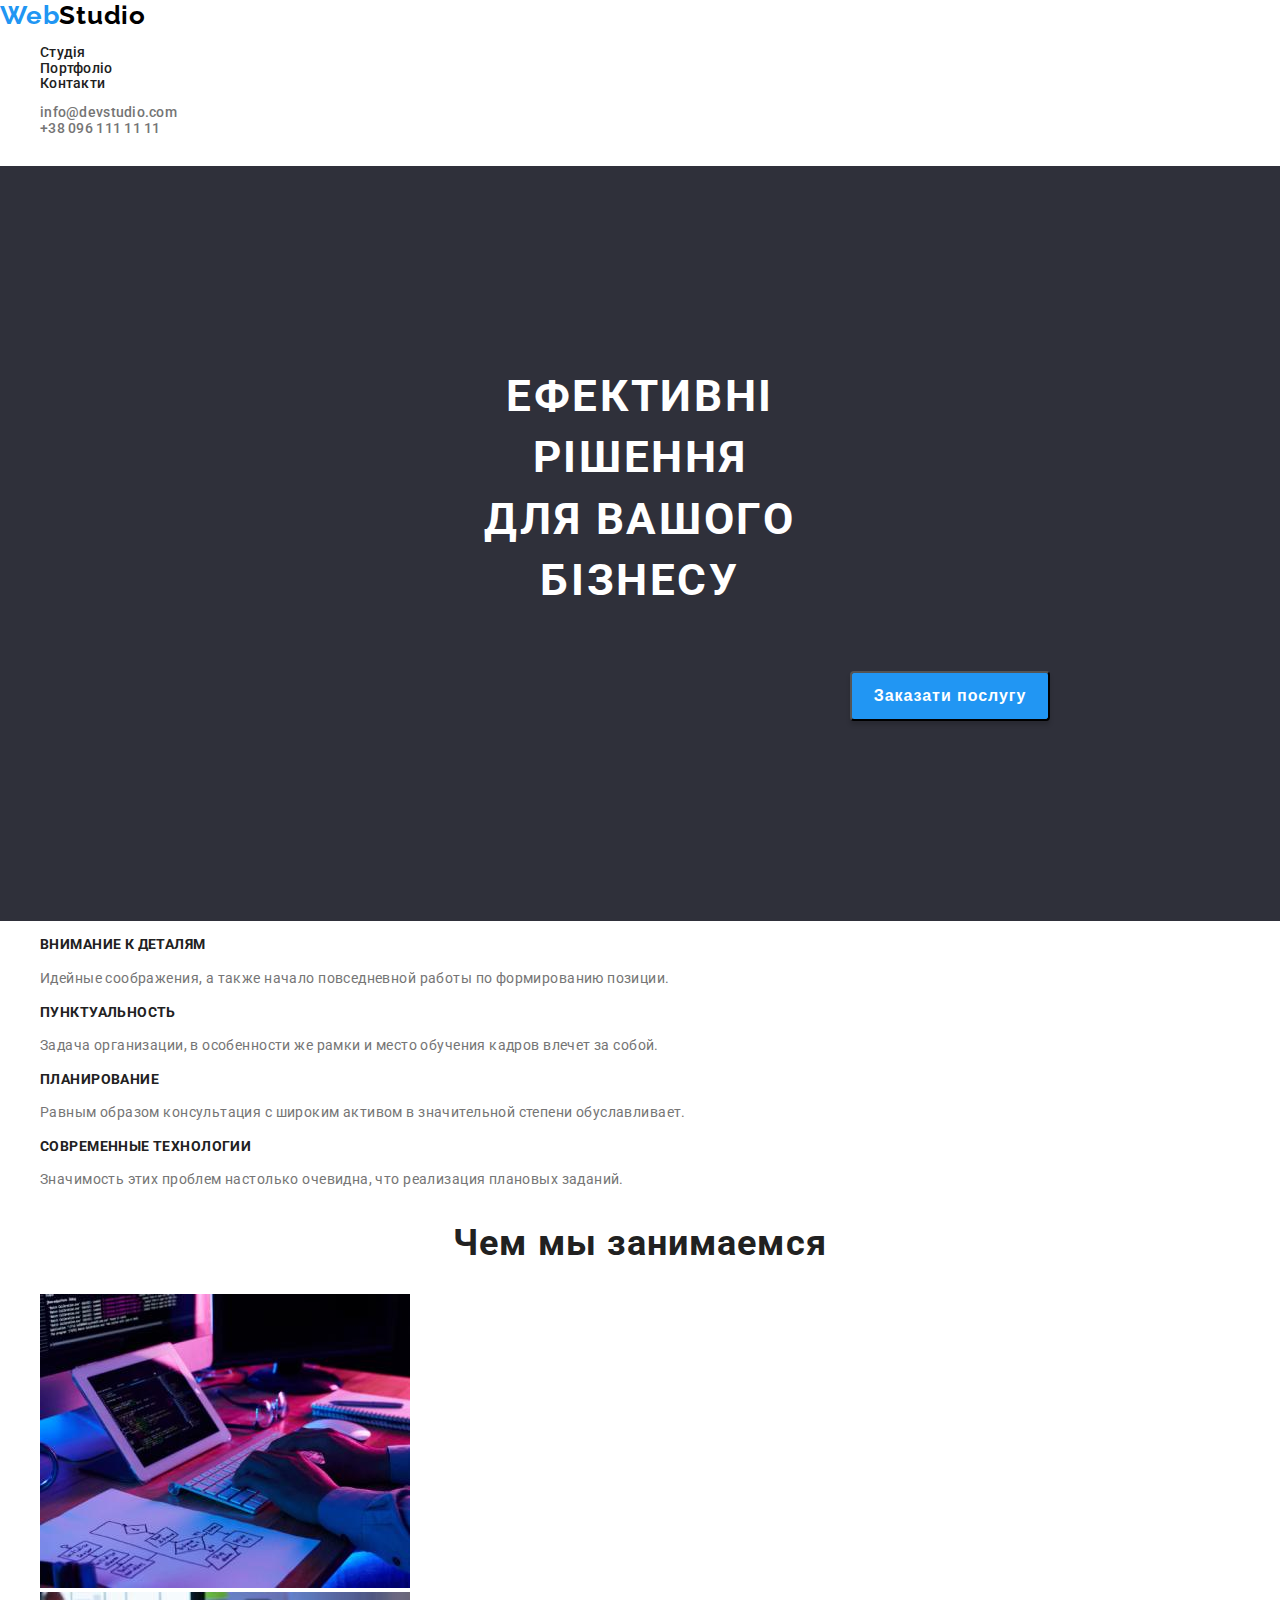
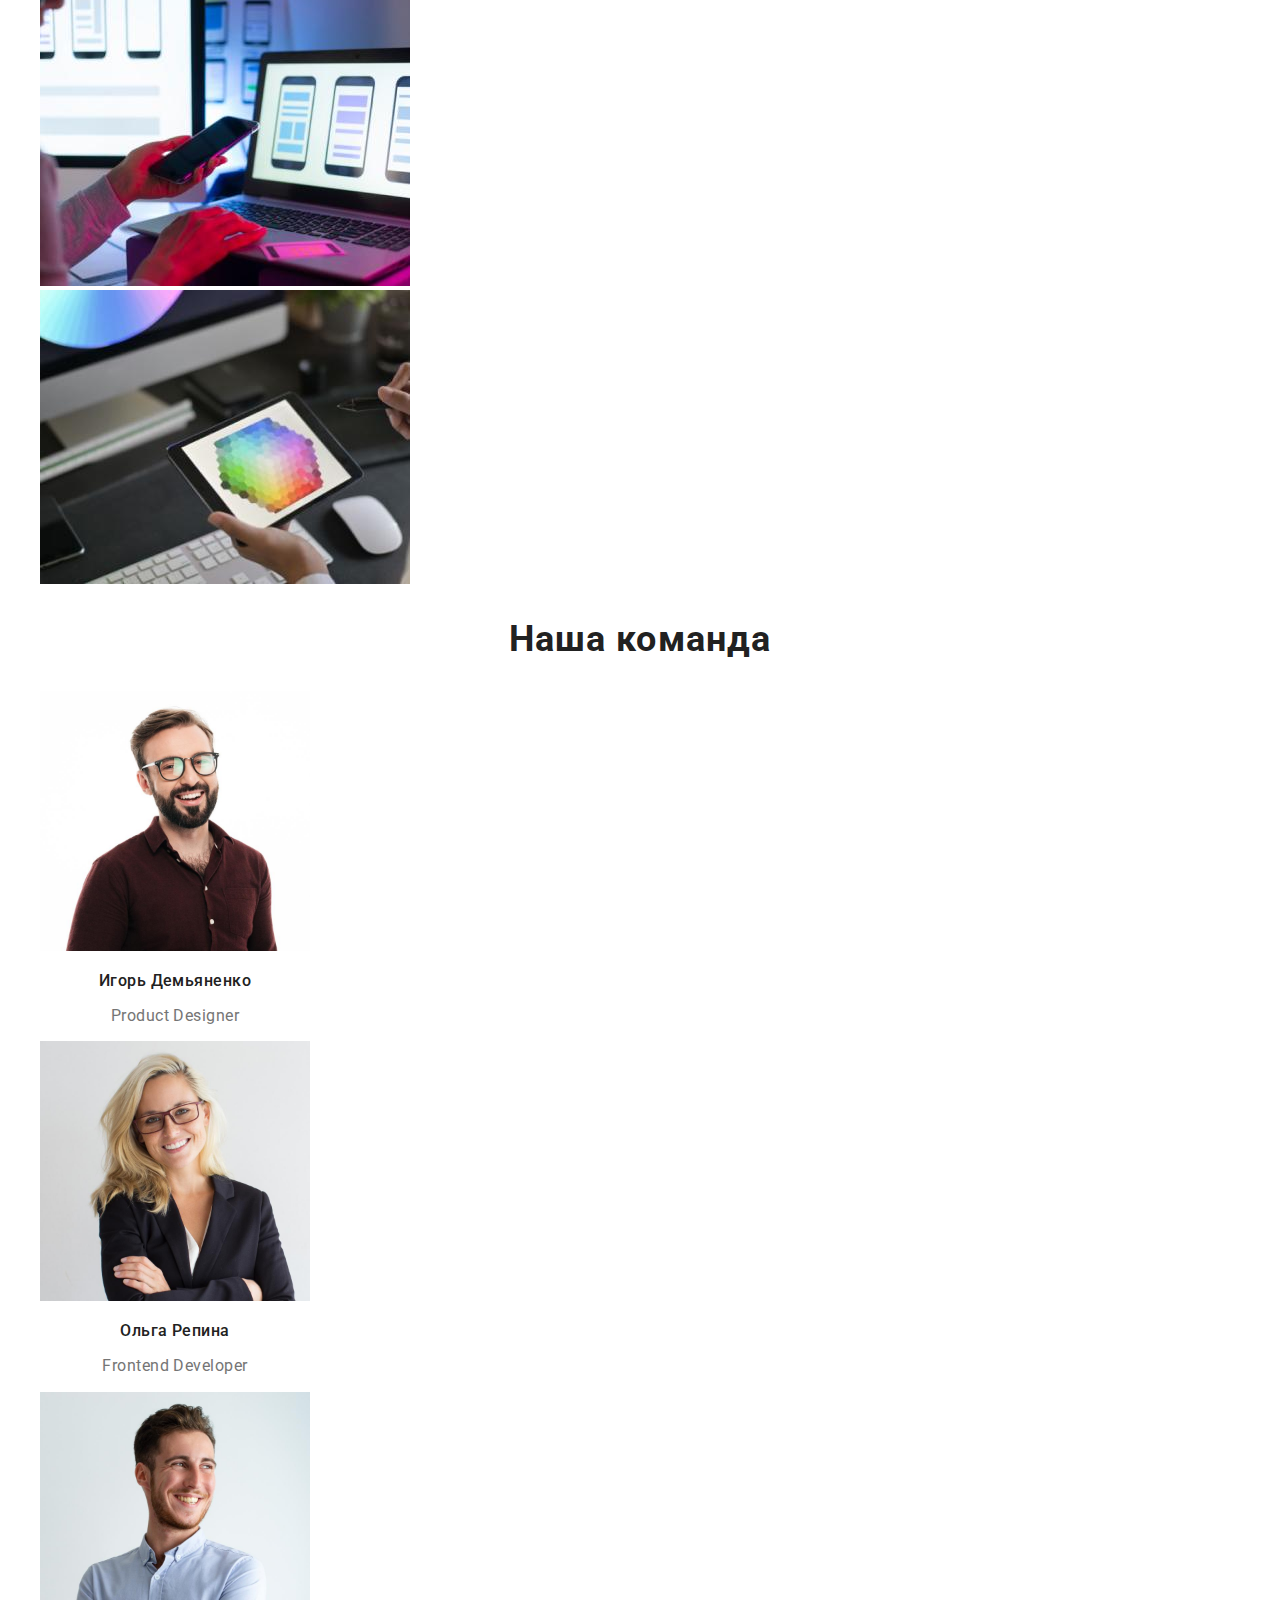
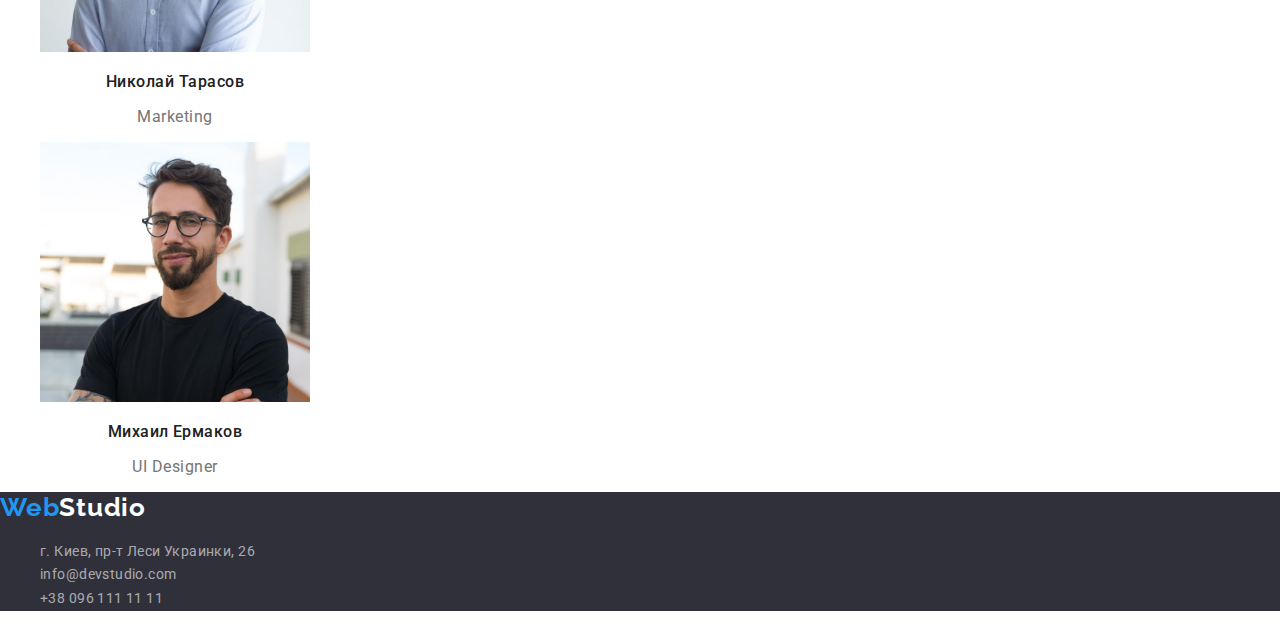
<file: index.html>
<!DOCTYPE html>
<html lang="ru">
<head>
    <meta charset="UTF-8">
    <meta http-equiv="X-UA-Compatible" content="IE=edge">
    <meta name="viewport" content="width=device-width, initial-scale=1.0">
    <link rel="stylesheet" href="./css/styles.css">
    <title>Web Studio</title>
    <link href="https://fonts.googleapis.com/css2?family=Raleway:wght@700&family=Roboto:wght@400;500;700;900&display=swap"
        rel="stylesheet">
</head>
<body>
    <!-- Шапка сторінки  -->
    <header class="index-header">
        <!-- Навігація на інші сторінки  -->
        <nav  class="index-header-navigation">
            <a href=""><span class="index-navigation-logo-1">Web</span><span class="index-navigation-logo-2">Studio</span></a>
            <ul class="index-header-navigation-aboutUs">
                <li><a href="">Студія</a></li>
                <li><a href="portfolio.html">Портфоліо</a></li>
                <li><a href="">Контакти</a></li> 
            </ul>
            <ul class="index-header-navigation-contacts">
                <li><a href="mailto:info@devstudio.com">info@devstudio.com</a></li>
                <li><a href="tel:+380961111111">+38 096 111 11 11</a></li>
            </ul>
        </nav>
        <!-- Hero section -->
        <section class="index-header-hero">
            <h1>Ефективні рішення<br />для вашого бізнесу</h1>
            <button type="button">Заказати послугу</button>
        </section>
    </header>
    <!-- Основний контент  -->
    <main>
        <!-- Список відмінностей  -->
        <ul class="main-our-peculiarities-list">
                <li>
                    <h3>Внимание к деталям</h3>
                    <p class="main-our-peculiarities-text">Идейные соображения, а также начало повседневной работы по формированию позиции.
                    </p>
                </li>
                <li>
                    <h3>Пунктуальность</h3>
                    <p class="main-our-peculiarities-text">Задача организации, в особенности же рамки и место обучения кадров влечет за
                        собой.</p>
                </li>
                <li>
                    <h3>Планирование</h3>
                    <p class="main-our-peculiarities-text">Равным образом консультация с широким активом в значительной степени
                        обуславливает.</p>
                </li>
                <li>
                    <h3>Современные технологии</h3>
                    <p class="main-our-peculiarities-text">Значимость этих проблем настолько очевидна, что реализация плановых заданий.</p>
                </li>
            </ul>
        <!-- Секція послуг  -->
        <section class="main-our-works">
           <h2>Чем мы занимаемся</h2>
           <ul class="main-our-works-list">
               <li><img src="./images/index/box_1.jpg" alt="work_img_01" width="370" height="294"></li>
               <li><img src="./images/index/box_2.jpg" alt="work_img_02" width="370" height="294"></li>
               <li><img src="./images/index/box_3.jpg" alt="work_img_03" width="370" height="294"></li>
           </ul>
        </section>
        <!-- Секція нашої команди  -->
        <section class="main-our-team">
            <h2>Наша команда</h2>
            <ul class="main-our-team-list">
                <li>
                    <p><img src="./images/index/team/team01.jpg" alt="team01" width="270" height="260"></p>
                    <h3 class="main-our-team-list-name">Игорь Демьяненко</h3>
                    <p class="main-our-team-list-position">Product Designer</p>
                </li>
                <li>
                    <p><img src="./images/index/team/team02.jpg" alt="team02" width="270" height="260"></p>
                    <h3 class="main-our-team-list-name">Ольга Репина</h3>
                    <p class="main-our-team-list-position">Frontend Developer</p>
                </li>
                <li>
                    <p><img src="./images/index/team/team03.jpg" alt="team03" width="270" height="260"></p>
                    <h3 class="main-our-team-list-name">Николай Тарасов</h3>
                    <p class="main-our-team-list-position">Marketing</p>
                </li>
                <li>
                    <p><img src="./images/index/team/team04.jpg" alt="team04" width="270" height="260"></p>
                    <h3 class="main-our-team-list-name">Михаил Ермаков</h3>
                    <p class="main-our-team-list-position">UI Designer</p>
                </li>
            </ul>
        </section>
    </main>
    <!-- Секція підвала  -->
    <footer class="index-footer">
        <a href=""><span class="index-navigation-logo-1">Web</span><span class="index-navigation-logo-2">Studio</span></a>
        <address>
            <ul class="index-footer-contacts">
                <li><a href="#">г. Киев, пр-т Леси Украинки, 26</a></li>
                <li><a href="mailto:info@devstudio.com">info@devstudio.com</a></li>
                <li><a href="tel:+380961111111">+38 096 111 11 11</a></li>
            </ul>
        </address>    
    </footer>
</body>
</html>
</file>
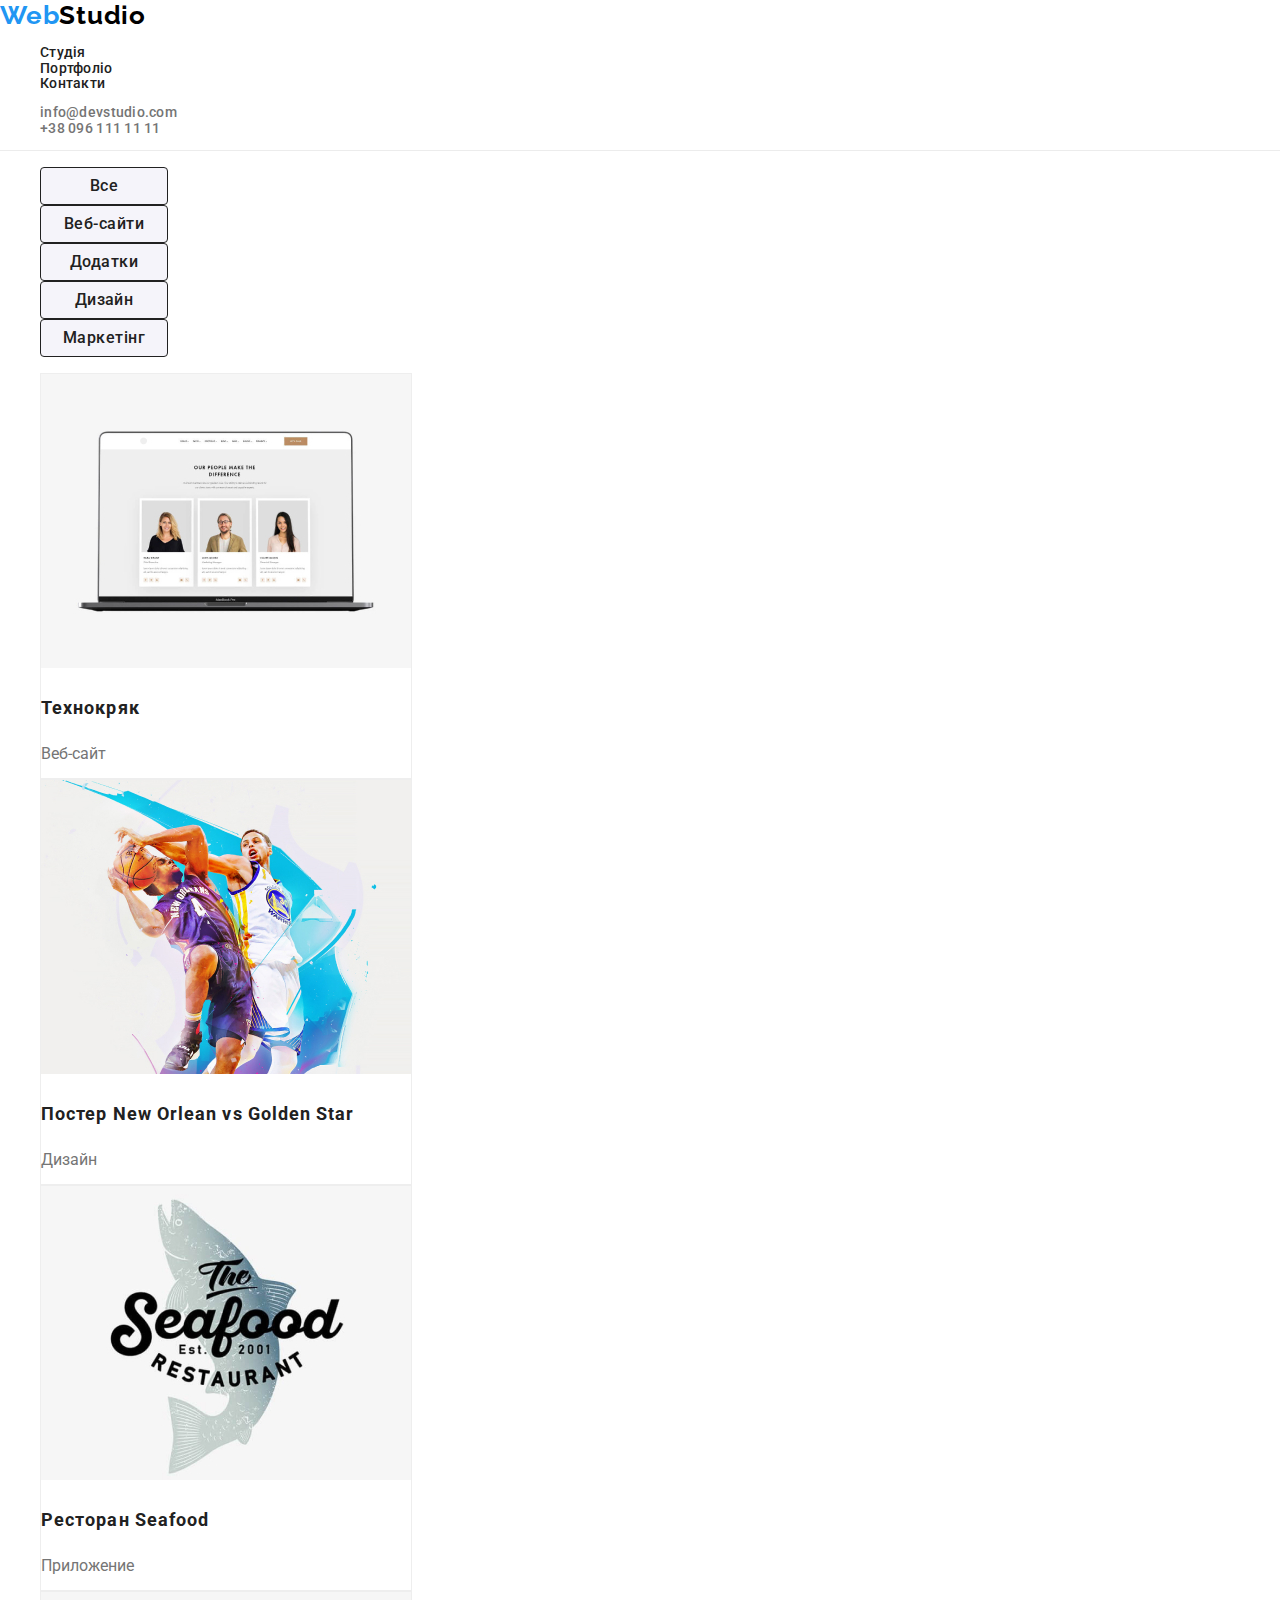
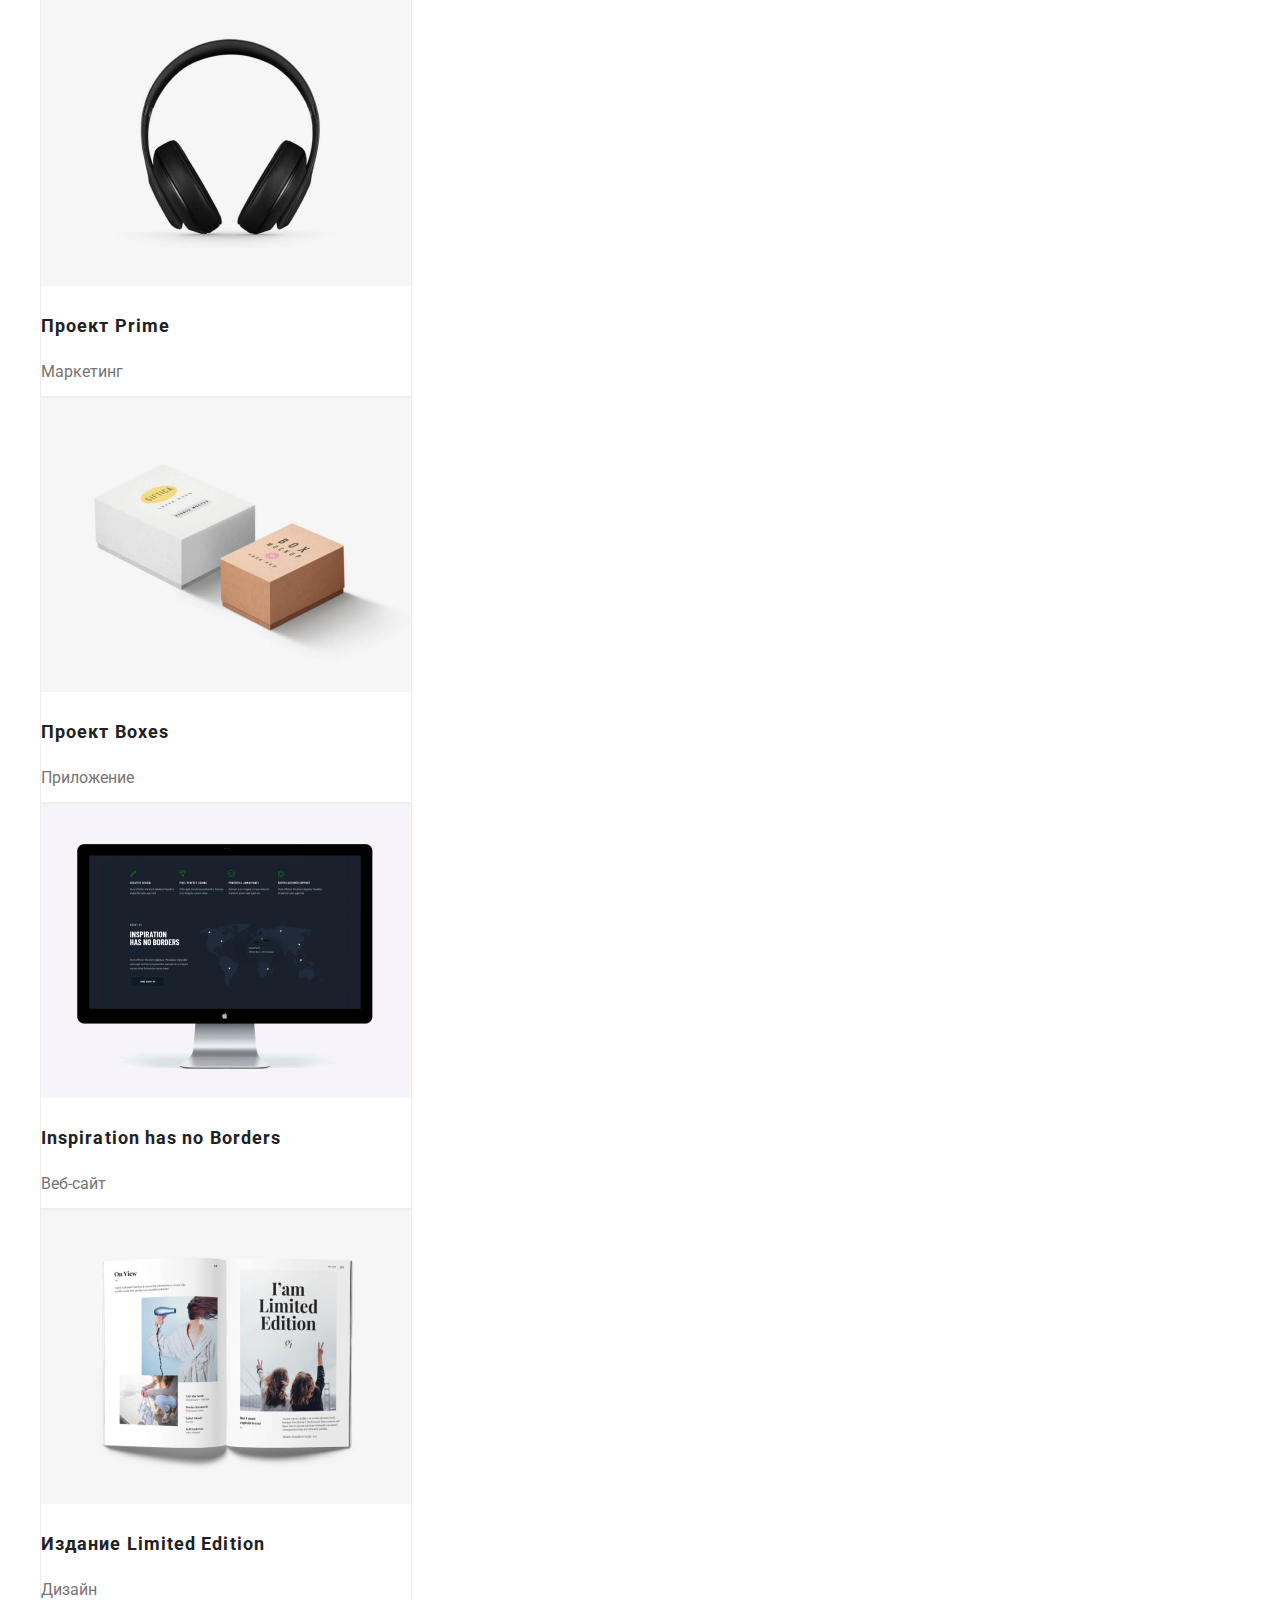
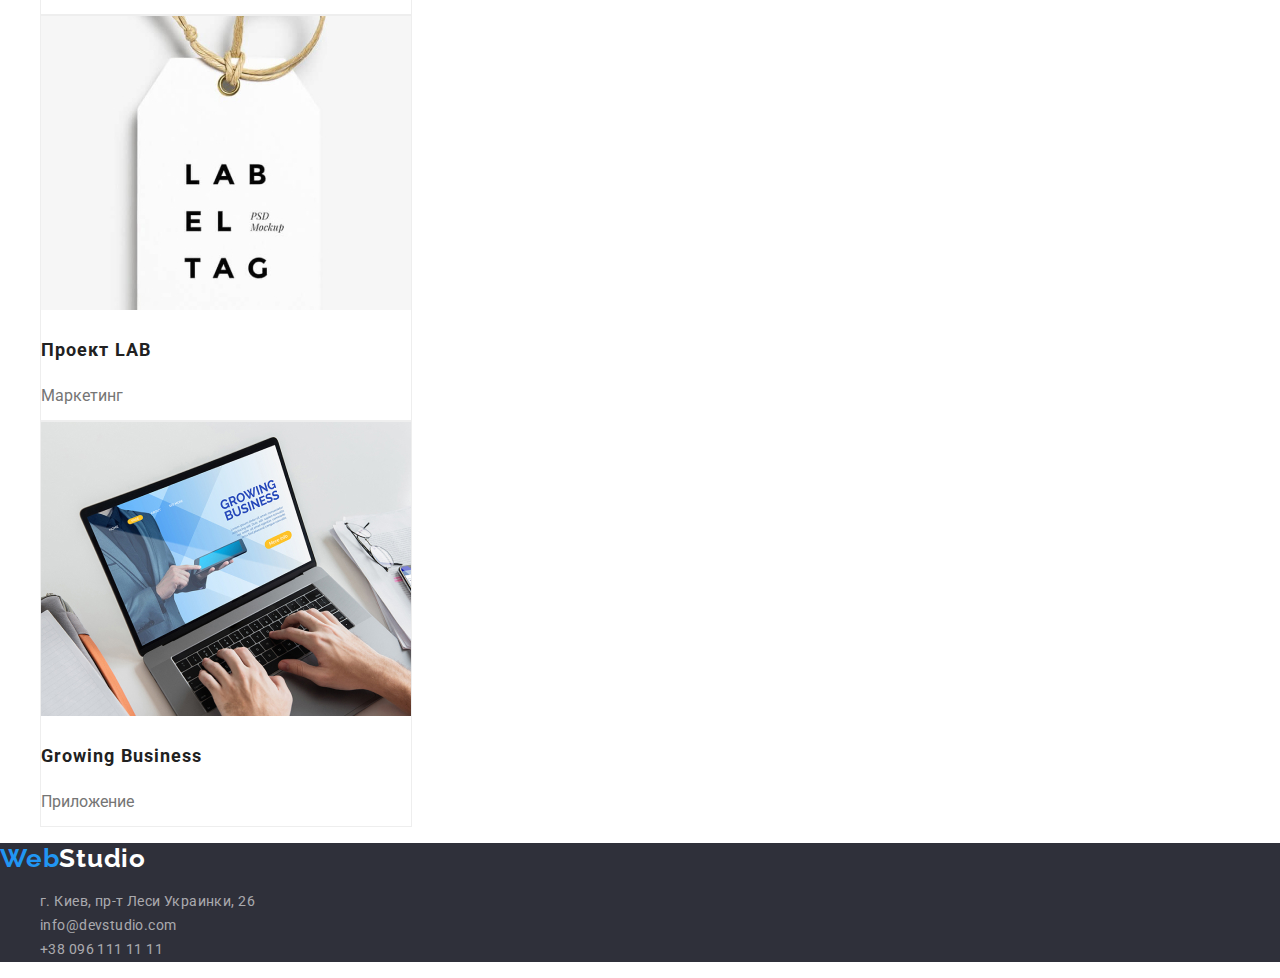
<file: portfolio.html>
<!DOCTYPE html>
<html lang="ru">
<head>
    <meta charset="UTF-8">
    <meta http-equiv="X-UA-Compatible" content="IE=edge">
    <meta name="viewport" content="width=device-width, initial-scale=1.0">
    <link rel="stylesheet" href="./css/styles.css">
    <title>Портфоліо</title>
    <link href="https://fonts.googleapis.com/css2?family=Raleway:wght@700&family=Roboto:wght@400;500;700;900&display=swap"
        rel="stylesheet">
</head>
<body>
    <!-- Шапка сторінки портфоліо -->
    <header class="portfolio-header">
        <!-- Навігація на інші сторінки  -->
        <nav class="index-header-navigation">
            <a href=""><span class="index-navigation-logo-1">Web</span><span class="index-navigation-logo-2">Studio</span></a>
            <ul class="index-header-navigation-aboutUs">
                <li><a href="index.html">Студія</a></li>
                <li><a href="#">Портфоліо</a></li>
                <li><a href="#">Контакти</a></li>
            </ul>
            <ul class="index-header-navigation-contacts">
                <li><a href="mailto:info@devstudio.com">info@devstudio.com</a></li>
                <li><a href="tel:+380961111111">+38 096 111 11 11</a></li>
            </ul>
        </nav>
    </header>
    <!-- Основний контент сторінки портфоліо -->
    <main class="portfolio-main">
        <!-- Секція усіх робіт у портфоліо-->
        <ul class="portfolio-main-all-works">
                <li><button type="button">Все</button></li>
                <li><button type="button">Веб-сайти</button></li>
                <li><button type="button">Додатки</button></li>
                <li><button type="button">Дизайн</button></li>
                <li><button type="button">Маркетінг</button></li>
            </ul>
        <!-- Секція прикладів робіт у портфоліо -->
        <ul class="portfolio-main-examples-works">
                <li>
                    <a href="#">
                        <img src="./images/portfolio/img01.jpg" alt="imag01" width="370" height="294">
                        <h3>Технокряк</h3>
                        <p>Веб-сайт</p>
                    </a>
                </li>
                <li>
                    <a href="#">
                        <img src="./images/portfolio/img02.jpg" alt="img02" width="370" height="294">
                        <h3>Постер New Orlean vs Golden Star</h3>
                        <p>Дизайн</p>
                    </a>
                </li>
                <li>
                    <a href="#">
                        <img src="./images/portfolio/img03.jpg" alt="img03" width="370" height="294">
                        <h3>Ресторан Seafood</h3>
                        <p>Приложение</p>
                    </a>
                </li>
                <li>
                    <a href="#">
                        <img src="./images/portfolio/img04.jpg" alt="img04" width="370" height="294">
                        <h3>Проект Prime</h3>
                        <p>Маркетинг</p>
                    </a>
                </li>
                <li>
                    <a href="#">
                        <img src="./images/portfolio/img05.jpg" alt="img05" width="370" height="294">
                        <h3>Проект Boxes</h3>
                        <p>Приложение</p>
                    </a>
                </li>
                <li>
                    <a href="#">
                        <img src="./images/portfolio/img06.jpg" alt="img06" width="370" height="294">
                        <h3>Inspiration has no Borders</h3>
                        <p>Веб-сайт</p>
                    </a>
                </li>
                <li>
                    <a href="#">
                        <img src="./images/portfolio/img07.jpg" alt="img07" width="370" height="294">
                        <h3>Издание Limited Edition</h3>
                        <p>Дизайн</p>
                    </a>
                </li>
                <li>
                    <a href="#">
                        <img src="./images/portfolio/img08.jpg" alt="img08" width="370" height="294">
                        <h3>Проект LAB</h3>
                        <p>Маркетинг</p>
                    </a>
                </li>
                <li>
                    <a href="#">
                        <img src="./images/portfolio/img09.jpg" alt="img09" width="370" height="294">
                        <h3>Growing Business</h3>
                        <p>Приложение</p>
                    </a>
                </li>
            </ul>
    </main>
    <!-- Секція підвала  -->
    <footer class="index-footer">
        <a href=""><span class="index-navigation-logo-1">Web</span><span class="index-navigation-logo-2">Studio</span></a>
        <address>
            <ul class="index-footer-contacts">
                <li><a href="#">г. Киев, пр-т Леси Украинки, 26</a></li>
                <li><a href="mailto:info@devstudio.com">info@devstudio.com</a></li>
                <li><a href="tel:+380961111111">+38 096 111 11 11</a></li>
            </ul>
        </address>
    </footer>
</body>
</html>
</file>
<file: css/styles.css>
body {
    margin: 0;
    padding: 0;
    box-sizing: border-box;
    font-family: 'Roboto', 'Arial', 'Helvetica', sans-serif;
    color: #212121;
}

/* ------------------------------------------ Index page ------------------------------------ */


/* index header navigation */
.index-navigation-logo-1 {
    font-family: 'Raleway';
    font-weight: 700;
    font-size: 26px;
    line-height: 1.2;
    letter-spacing: 0.03em;
    color: #2196F3;
}
.index-navigation-logo-2 {
    font-family: 'Raleway';
    font-weight: 700;
    font-size: 26px;
    line-height: 1.2;
    letter-spacing: 0.03em;
    --text-color: #000000;
    color: var(--text-color);
}
.index-header-navigation a {
    text-decoration: none;
}
.index-header-navigation-aboutUs  {
    font-weight: 500;
    font-size: 14px;
    line-height: 1.1;
    letter-spacing: 0.02em;
    list-style-type: none;
}
.index-header-navigation-aboutUs a {
    color: #212121;
}
.index-header-navigation-aboutUs a:hover {
   color: #2196F3;
}
.index-header-navigation-contacts {
    font-weight: 500;
    font-size: 14px;
    line-height: 1.1;
    letter-spacing: 0.02em;
    list-style-type: none;
}
.index-header-navigation-contacts a {
    --link-color: #757575;
    color: var(--link-color);
    text-decoration: none;
}
.index-header-navigation-contacts a:hover {
    color: #2196F3;
}

/* index hero section */
.index-header-hero {
    background-color: #2F303A;
}
.index-header-hero h1 {
    padding: 200px 452px 30px 452px;
    font-size: 44px;
    line-height: 1.4;
    text-align: center;
    letter-spacing: 0.06em;
    text-transform: uppercase;
    color: #FFFFFF;
}
.index-header-hero button {
    margin: 0 850px; /* розміри під fullhd-монітор */
    margin-bottom: 200px;
    width: 200px;
    height: 50px;
    background: #2196F3;
    box-shadow: 0px 4px 4px rgba(0, 0, 0, 0.15);
    border-radius: 4px;
    font-weight: 700;
    font-size: 16px;
    line-height: 1.9;
    align-items: center;
    text-align: center;
    letter-spacing: 0.06em;
    color: #FFFFFF;
    cursor: pointer;
}

/* index main our peculiarities  */
.main-our-peculiarities-list {
    list-style-type: none;
}
.main-our-peculiarities-list h3 {
    font-weight: 700;
    font-size: 14px;
    line-height: 1.1;
    letter-spacing: 0.03em;
    text-transform: uppercase;
    color: #212121;
}
.main-our-peculiarities-list p {
    font-weight: 400;
    font-size: 14px;
    line-height: 1.7;
    letter-spacing: 0.03em;
    color: #757575;
}

/* index main our works  */
.main-our-works-list {
    list-style-type: none;
}
.main-our-works h2 {
    font-weight: 700;
    font-size: 36px;
    line-height: 42px;
    text-align: center;
    letter-spacing: 0.03em;
    color: #212121;
}

/* index main our team  */
.main-our-team h2 {
    font-style: normal;
    font-weight: 700;
    font-size: 36px;
    line-height: 1.2;
    text-align: center;
    letter-spacing: 0.03em;
    color: #212121;
}
.main-our-team-list {
    list-style-type: none;
}
.main-our-team-list li {
    display: block;
    max-width: 270px;
    max-height: 368px;
} 
.main-our-team-list-name {
    font-style: normal;
    font-weight: 500;
    font-size: 16px;
    line-height: 1.2;
    text-align: center;
    letter-spacing: 0.03em;
    color: #212121;
}
.main-our-team-list-position {
    font-weight: 400;
    font-size: 16px;
    line-height: 1.2;
    text-align: center;
    letter-spacing: 0.03em;
    color: #757575;
}

/* index footer   */
.index-footer {
    background-color: #2F303A;;
}

.index-footer a {
    text-decoration: none;
}
.index-footer .index-navigation-logo-2 {
    --text-color: #ffffff;
    color: var(--text-color);
}
.index-footer-contacts  {
    list-style-type: none;
}
.index-footer-contacts a {
    font-style: normal;
    font-weight: 400;
    font-size: 14px;
    line-height: 1.7;
    letter-spacing: 0.03em;
    --link-color: rgba(255, 255, 255, 0.6);
    color: var(--link-color);
}
.index-footer-contacts a:hover {
    color: #FFFFFF;
}


/* ------------------------------------------ Portfolio page ------------------------------------ */

/* portfolio header  */
.portfolio-header::after {
    display: block;
    content: '';
    border-bottom: 1px solid #ECECEC;
}

/* portfolio main  all works */
.portfolio-main-all-works li {
    list-style-type: none;
}
.portfolio-main-all-works button {
    width: 128px;
    height: 38px;
    border: 1px solid #212121;
    border-radius: 4px;
    background: #F5F4FA;
    font-family: 'Roboto';
    font-weight: 500;
    font-size: 16px;
    line-height: 1.6;
    text-align: center;
    letter-spacing: 0.03em;
    color: #212121;
    cursor: pointer;
}
.portfolio-main-all-works button:hover {
    color: #FFFFFF;;
    background: #2196F3;
    box-shadow: 0px 3px 1px rgba(0, 0, 0, 0.1), 0px 1px 2px rgba(0, 0, 0, 0.08), 0px 2px 2px rgba(0, 0, 0, 0.12);
    border: 1px solid black;
    border-radius: 4px;
}

/* portfolio main examples work  */
.portfolio-main-examples-works  li {
    list-style-type: none;
    width: 370px;
    height: 404px;
    background: #FFFFFF;
    border: 1px solid #EEEEEE;
}
.portfolio-main-examples-works a {
    text-decoration: none;
    color: #757575;
}
.portfolio-main-examples-works  h3 {
    font-weight: 700;
    font-size: 18px;
    line-height: 2;
    letter-spacing: 0.06em;
    color: #212121;
}
.portfolio-main-all-works p {
    font-weight: 400;
    font-size: 16px;
    line-height: 1.9;
    letter-spacing: 0.03em;
    color: #757575;
}
</file>
